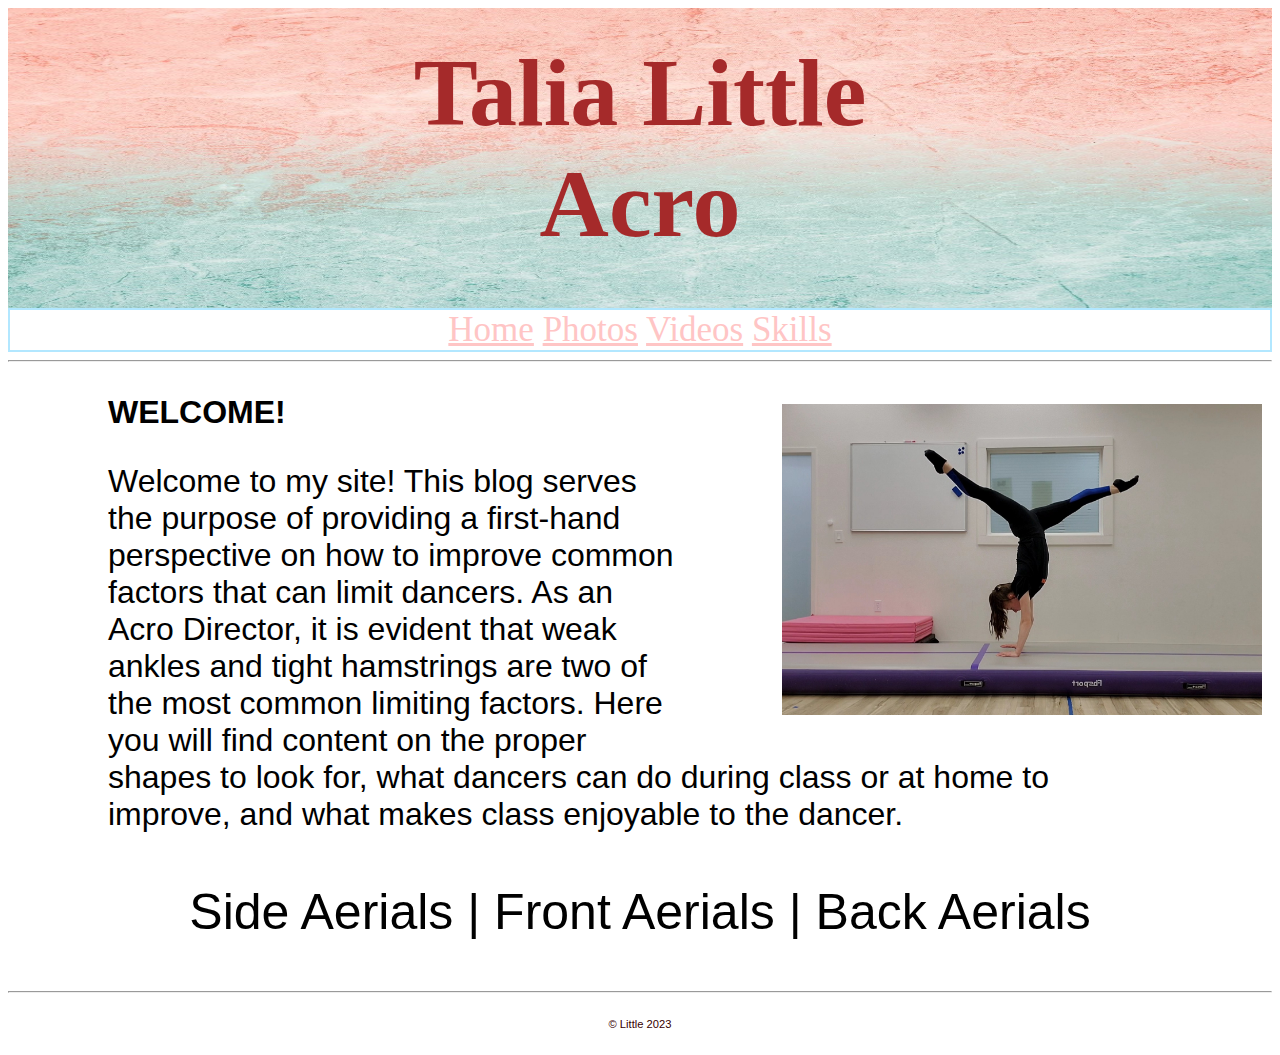
<file: index.html>
<!DOCUTYPE html> 
<html lang=""en">
<head>
    <link rel="stylesheet" href="style.css">
    <title>Talia Little Acro</title>
</head>




    <div class="container">
    <img src="background1.jpg" alt="top" style="width:100%; height: 300px;">
    <h2 class="huge">Talia Little Acro</h2>
  </div>

    <div class="sticky">
<nav class="nav">
    <a href="index.html">Home</a>
    <a href="tags.html">Photos</a>
    <a href="media.html">Videos</a>
    <a href="nested.html">Skills</a>
</nav>
    </div>

<hr>

<section>
<img src="handstand.jpg" alt="handstand" width="38%"  id="hp"/>

<p class="para"><b>WELCOME!</b></p>


<p class="para">Welcome to my site! This blog serves the purpose of providing a first-hand perspective on how to improve common factors that can limit dancers.
     As an Acro Director, it is evident that weak ankles and tight hamstrings are two of the most common limiting factors.
      Here you will find content on the proper shapes to look for, what dancers can do during class or at home to improve, and what makes class enjoyable to the dancer. </p>

 </section>



 <p style="font-size: 50px">Side Aerials | Front Aerials | Back Aerials</p>



<hr>


<footer>
    <p class="copyright">© Little 2023</p>
</footer>















































<!--
<h1 class="myDiv">What is College Gymnastics?</h1>


<section class="mydiv section">
<figure><img src="gymnast.jpg" width="30%"></figure>

<figcaption><p><q>I was like, alright. I hold my power. I'm not going to the Olympics because everyone wants me to; I'm going to college because <em>I</em> want to.</q><br> <small> ~<b>Katelyn Ohashi</b>, a former college gymnast at the University of California (<abbr>UCLA</abbr>)</small></p></figcaption>
</section>

<div class="sticky">
<h2>College gymnastics</h2>
</div>

<p>College gymnastics is a very intense sport. It requires great athleticism and a large amount of determiniation. Gymnastics has four main events, and each event is also known as an apparatus.</p>

<h4>The four events in Olympic order:</h4>


<ol> 
    <li>Vault</li>
    <li>Bars</li>
    <li>Beam</li>
    <li>Floor</li>
</ol>

<p>College gymnasts can compete in all four events, or they can be a specalist on one or multiple events.</p>

<p>A gymnast who competes on all four events is known as an <i>all-arounder.</i></p>

<hr>
<br>

<div id="center">

<p><dfn><b>Valut</b></dfn> involves a stationary table that gymnasts sprint toward and perfom flips over.</p>


<p><dfn><b>Bars</b></dfn> consists of two uneven bars that gymnasts perform circles around, flip over, and dismount off of.</p>


<p><dfn><b>Beam</b></dfn> consists of a four-inch wide platform that gymnasts flip on and dismount off of.</p>


<p><dfn><b>Floor</b></dfn> involves a springy surface that gymnasts dance and flip on.</p>
</div>

<br> 

<hr>




<H4>A few examples of college gymnastics teams are:</H4>


<element class="div">
<p class="list">Boise State gymnastics<br>
Southern Utah gymnastics<br>
Utah State gymnastics<br> 
Alabama gymnastics<br>
West Virginia gymnastics</p>
</element>

<h2>Promo Video</h2>

<p>College teams compete against each other in bi-meets or quad-meets. A bi-meet consists of two teams and a quad-meet consists of four teams. <br> To gather fans and grow excitment for the upcoming season, college teams put together promo videos that showcase their progress.</p>
    
<p>These promo videos help gather a large crowd for competitions. UCLA gymnastics YouTube page shows many different forms of promo videos. <a class="pseudo" href="https://www.youtube.com/@uclaathletics">Visit UCLA'S YouTube!</a></p>

<p>At a gymnastics competition, the crowd cheers for each gymnast as they are on the equipment. An example of loud cheering is shown in the audio below.</p>

<audio controls>
    <source src="cheering.mp3" type="audio/mpeg">
  </audio>

<p>A few different ways to watch college gymnastics are...
</p>

<ul id="widelist">
    <li>Come watch a meet in person</li>
    <li>Watch the live stream</li>
    <li>Watch the meet on demand</li>
</ul>


<footer>(Updated in 2023)</footer>

-->




<!--
<h1>Why You Should Stop ‘Gamifying’ Your Health and Fitness</h1>
<h4>You don't need to chase a fake goal to be able to chase a real goal.</h4>
<p>By <b>Beth Skwarecki</b></p>

<img src="fitness3.jpg.jpg" width="80%">

<p>Whenever there’s a task you don’t want to do, there’s a guaranteed way to feel worse about it: Just add a whole layer of guilt and disappointment on top. Streaks that you’ll inevitably break, badges you don’t care about, check-in notifications that bug you when you were just trying to relax. Ahh, gamification.</p>

<p>Before we talk about all the reasons gamification is bullshit, let’s talk about why games work the way they do. In a roleplaying game, you earn “experience points” as a metaphor for real-life experience. You earn fake money because it’s meant to mimic the concept of real-life money. You’re given a quest because, in real life, people work hard in pursuit of goals. Games have these metrics and structures because the game is trying to imitate real life.</p>

<h3>Aim for consistency, not streaks</h3>

<p>Streaks entertain you during good times with the explicit goal of heaping disappointment on you when you slip up. And they’re a particularly harmful type of misdirection, because people easily become more focused on the streak than on whatever reason they were doing the streak in the first place.</p>

<p>Consistency in the long term is what matters to your body. Streaks only matter to app developers. Why do you think the Apple Watch wants you standing for 12 hours each day? It’s so you wear their watch during all your waking hours. The “stand” goal is programmed into the app because it benefits Apple, not you.</p>

<ul>
<li>Running a local 5K, and trying to finish in the top X percent of your age group.</li>
<li>Competing in something like a powerlifting meet, where you try to put up the best possible total on meet day.</li>
<li>Joining a recreational sports league, and getting to know the members of your softball/soccer/pickleball team while either crushing the competition or commiserating about your inability to do so.</li>
</ul> 




<footer> 
    <p>@Talia Little</p>
</footer>




<header>
    <h1>This is the Main Headline</h1>
</header> 

<iframe width="560" height="315" 
src="https://www.youtube.com/embed/Vp14KeHe0DM"></iframe>

<button>Click!</button>


<ul> 
    <li>Idaho</li>
    <li>California</li>
    <li>Oregon</li>
</ul> 

<ol> 
    <li>Idaho</li>
    <li>California</li>
    <li>Oregon</li>
</ol>

<p>Millie said, <q>HTML is the 
    backbone of the web.</q></p>

    <a href="https://www.w3schools.com/">Visit W3Schools.com</a>


</body>

</html>

-->
</file>
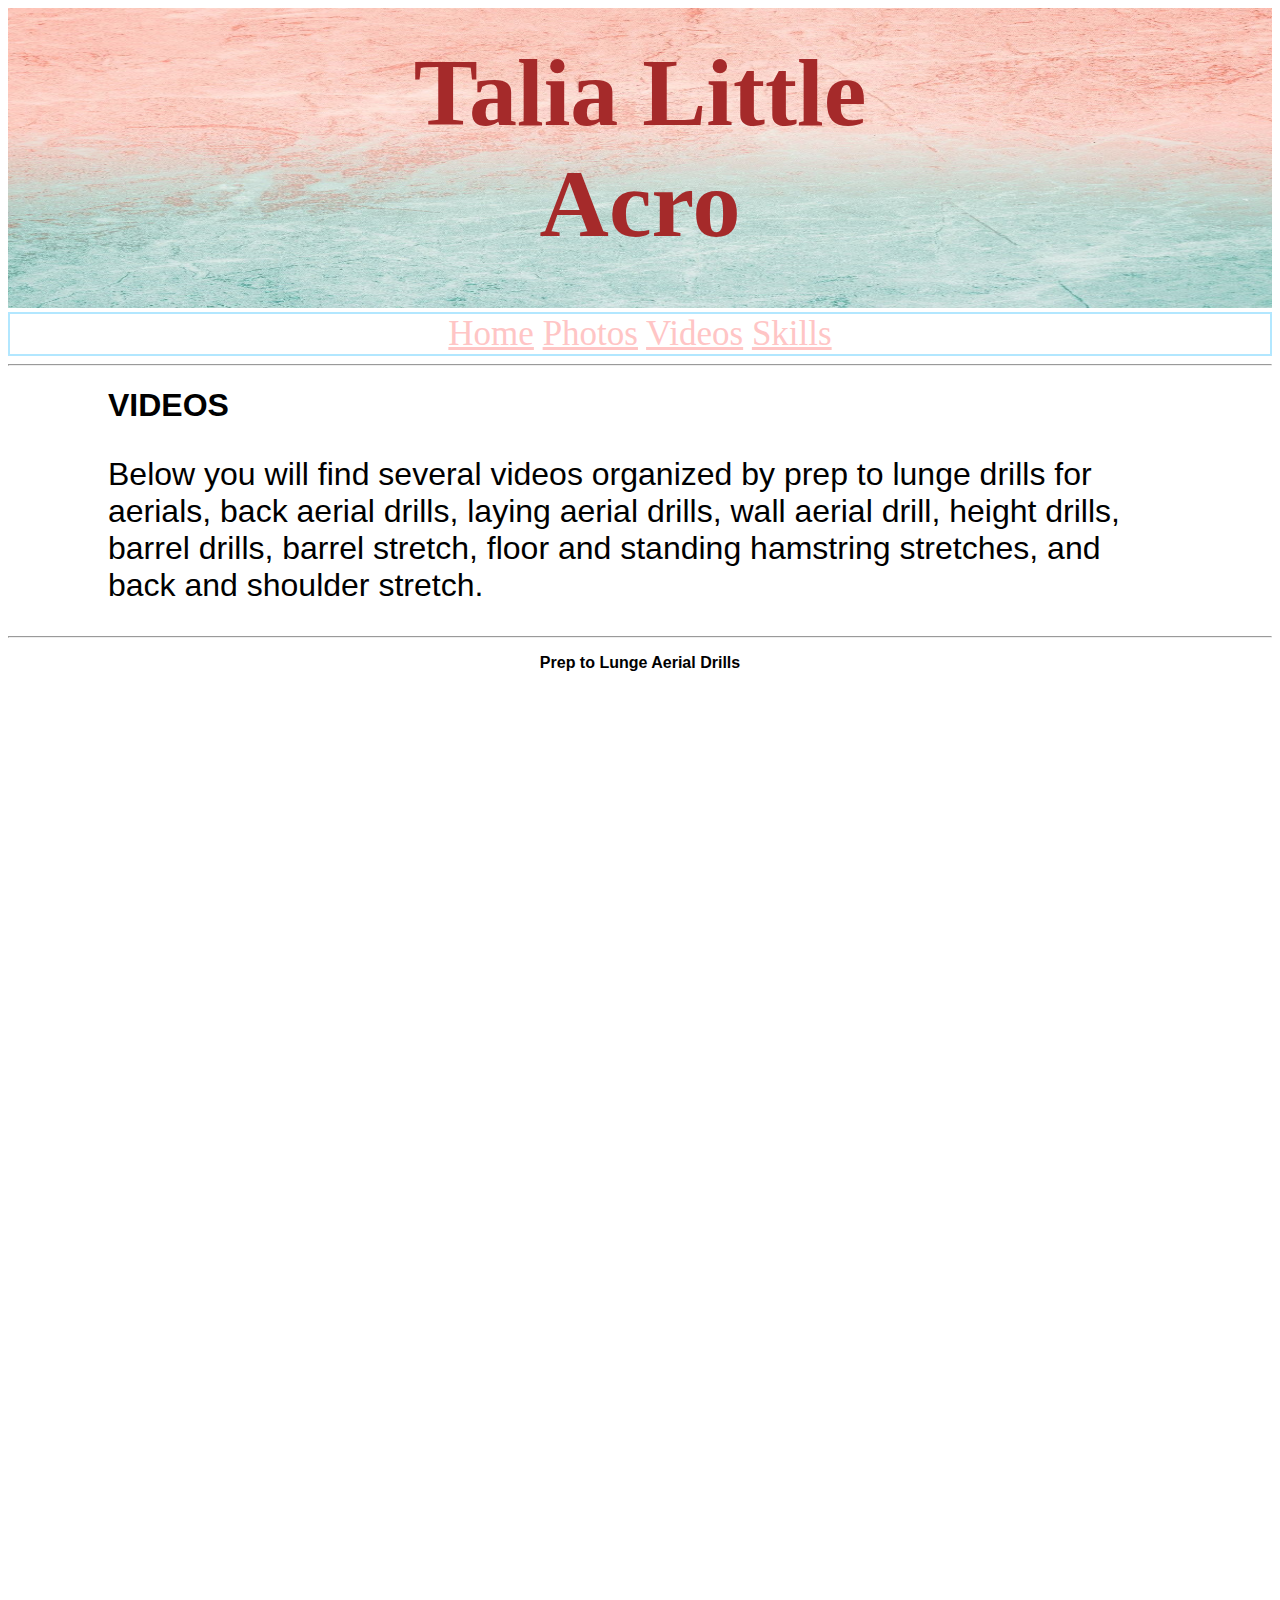
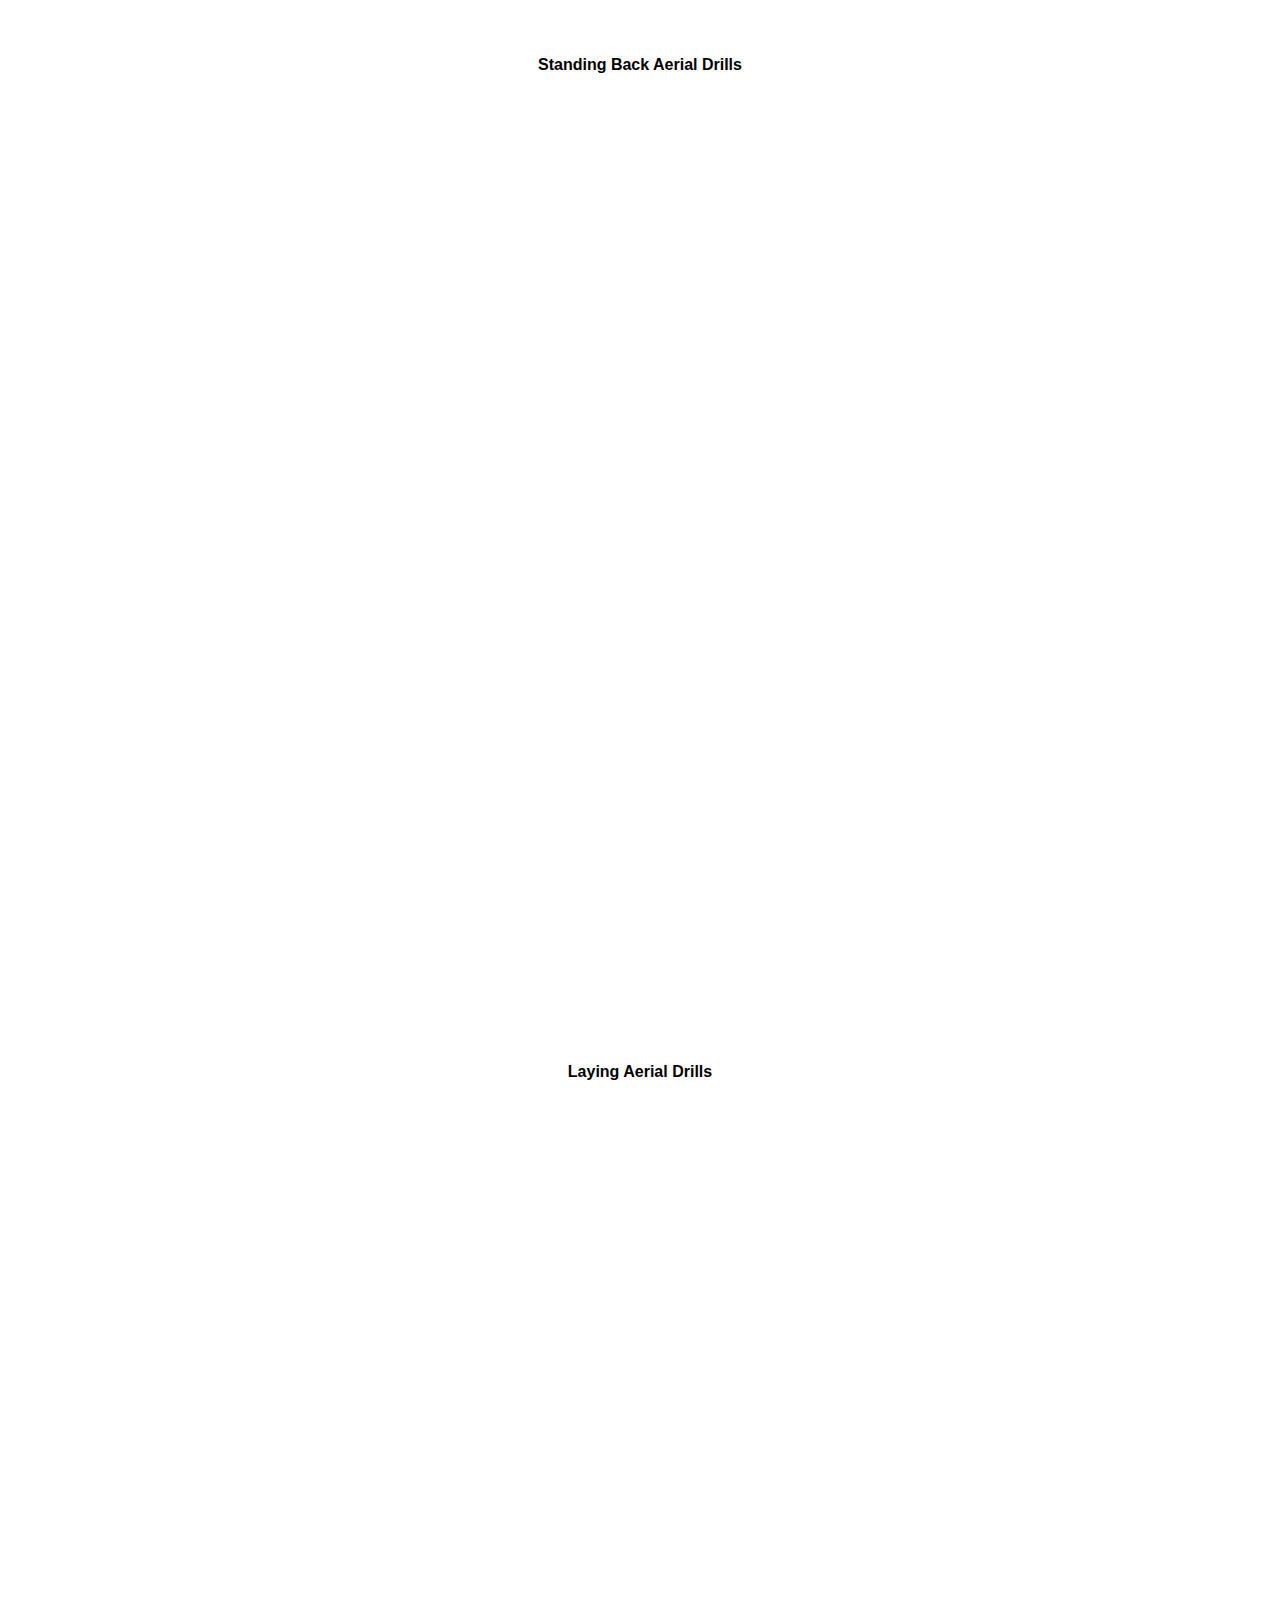
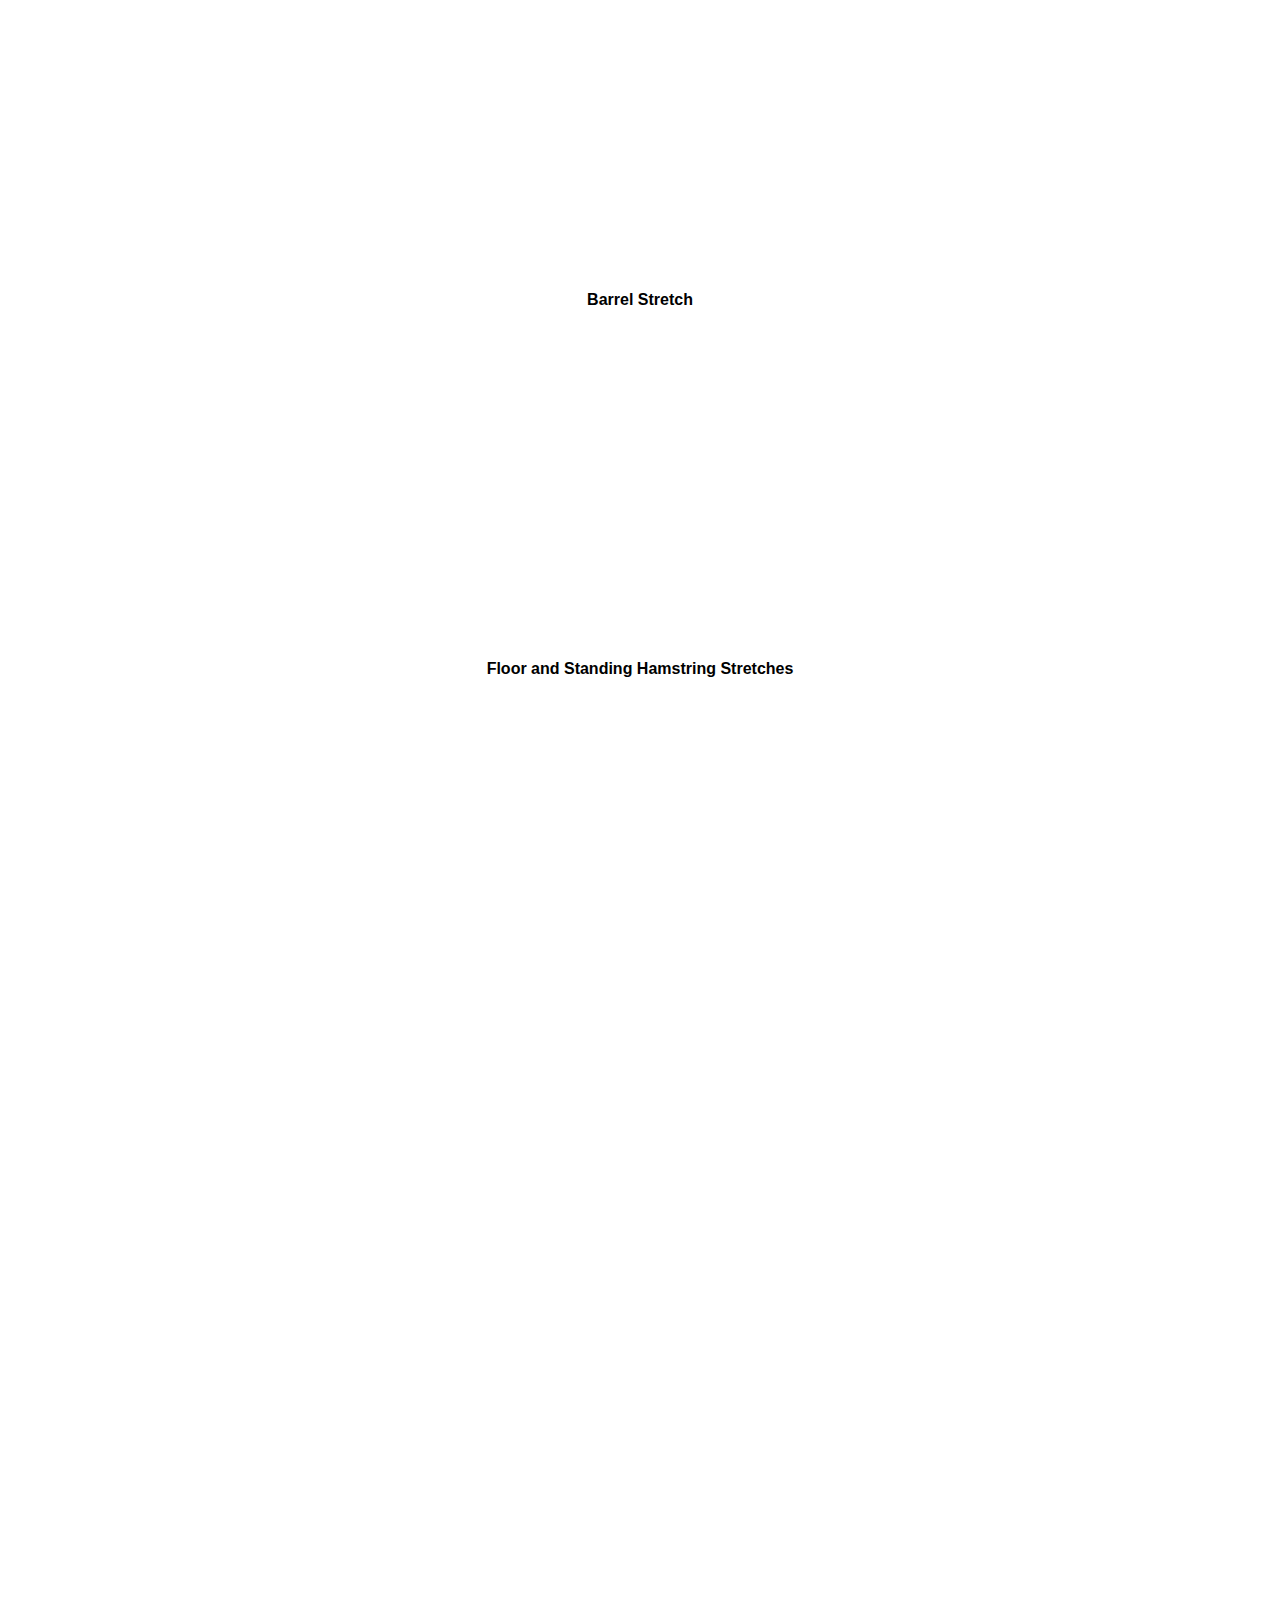
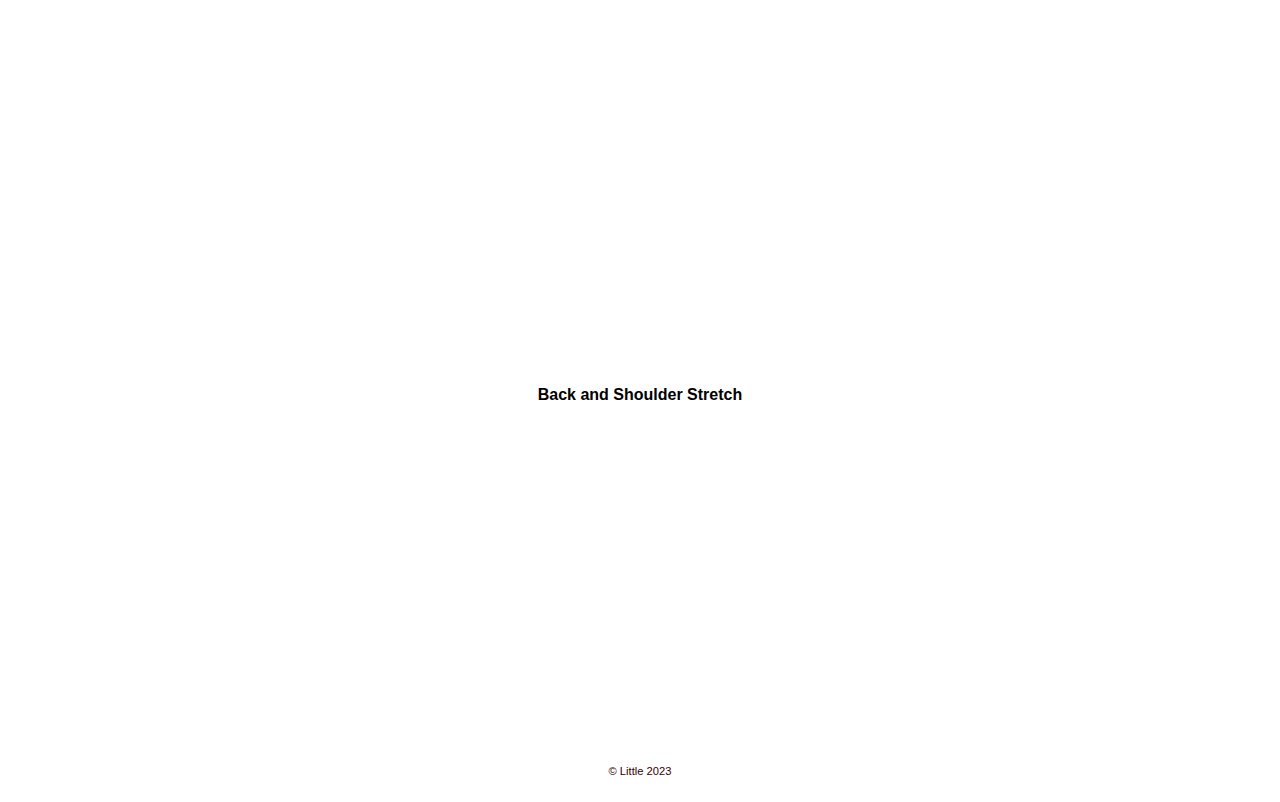
<file: media.html>
<!DOCTYPE html>
<html>
    <head>
        <link rel="stylesheet" href="style.css">
        




    <div class="container">
        <img src="background1.jpg" alt="top" style="width:100%; height: 300px;">
        <h2 class="huge">Talia Little Acro</h2>
        
      </div>
    
    
    
    
   
        <div class="sticky">
    <nav class="nav">
        <a href="index.html">Home</a>
        <a href="tags.html">Photos</a>
        <a href="media.html">Videos</a>
        <a href="nested.html">Skills</a>
    </nav>
        </div>
    
    <hr>
    
    <h1 class="para">VIDEOS</h1>
    
   
    <p class="para">Below you will find several videos organized by prep to lunge drills for aerials, back aerial drills, laying aerial drills, wall aerial drill, height drills, barrel drills, barrel stretch, floor and standing hamstring stretches, and back and shoulder stretch. </p>
    
    
    
    <hr>



<p><b>Prep to Lunge Aerial Drills</b></p>

    <div class="center">
        <iframe width="560" height="315" src="https://www.youtube.com/embed/FPkztuqcw7k" title="YouTube video player" frameborder="0" allow="accelerometer; autoplay; clipboard-write; encrypted-media; gyroscope; picture-in-picture; web-share" allowfullscreen></iframe>
</div>

<div class="center"><iframe width="560" height="315" src="https://www.youtube.com/embed/IB0UfsNtt7g" title="YouTube video player" frameborder="0" allow="accelerometer; autoplay; clipboard-write; encrypted-media; gyroscope; picture-in-picture; web-share" allowfullscreen></iframe></div>

<div class="center"><iframe width="560" height="315" src="https://www.youtube.com/embed/644h9YCI6TE" title="YouTube video player" frameborder="0" allow="accelerometer; autoplay; clipboard-write; encrypted-media; gyroscope; picture-in-picture; web-share" allowfullscreen></iframe></div>

<div class="center"><iframe width="560" height="315" src="https://www.youtube.com/embed/50X2T0cZN-o" title="YouTube video player" frameborder="0" allow="accelerometer; autoplay; clipboard-write; encrypted-media; gyroscope; picture-in-picture; web-share" allowfullscreen></iframe></div>

<div class="center"><iframe width="560" height="315" src="https://www.youtube.com/embed/KdW3ioOmis4" title="YouTube video player" frameborder="0" allow="accelerometer; autoplay; clipboard-write; encrypted-media; gyroscope; picture-in-picture; web-share" allowfullscreen></iframe></div>

<div class="center"><iframe width="560" height="315" src="https://www.youtube.com/embed/ItpNlFvomVA" title="YouTube video player" frameborder="0" allow="accelerometer; autoplay; clipboard-write; encrypted-media; gyroscope; picture-in-picture; web-share" allowfullscreen></iframe></div>




<div class="center"><iframe width="560" height="315" src="https://www.youtube.com/embed/wap-rfJeKMI" title="YouTube video player" frameborder="0" allow="accelerometer; autoplay; clipboard-write; encrypted-media; gyroscope; picture-in-picture; web-share" allowfullscreen></iframe></div>

<div class="center"><iframe width="560" height="315" src="https://www.youtube.com/embed/NyMfor2Y4a0" title="YouTube video player" frameborder="0" allow="accelerometer; autoplay; clipboard-write; encrypted-media; gyroscope; picture-in-picture; web-share" allowfullscreen></iframe></div>



<p><b> Standing Back Aerial Drills</b></p>

<div class="center"><iframe width="560" height="315" src="https://www.youtube.com/embed/FQTzhgBhwps" title="YouTube video player" frameborder="0" allow="accelerometer; autoplay; clipboard-write; encrypted-media; gyroscope; picture-in-picture; web-share" allowfullscreen></iframe></div>

<div class="center"><iframe width="560" height="315" src="https://www.youtube.com/embed/XQpU8SFX6Vg" title="YouTube video player" frameborder="0" allow="accelerometer; autoplay; clipboard-write; encrypted-media; gyroscope; picture-in-picture; web-share" allowfullscreen></iframe></div>

<div class="center"><iframe width="560" height="315" src="https://www.youtube.com/embed/AaSy4NoZYRU" title="YouTube video player" frameborder="0" allow="accelerometer; autoplay; clipboard-write; encrypted-media; gyroscope; picture-in-picture; web-share" allowfullscreen></iframe></div>


<p><b>Laying Aerial Drills</b></p>


<div class="center"><iframe width="560" height="315" src="https://www.youtube.com/embed/5zkyPyJVDdg" title="YouTube video player" frameborder="0" allow="accelerometer; autoplay; clipboard-write; encrypted-media; gyroscope; picture-in-picture; web-share" allowfullscreen></iframe></div>

<div class="center"><iframe width="560" height="315" src="https://www.youtube.com/embed/1CYhDAYGX1I" title="YouTube video player" frameborder="0" allow="accelerometer; autoplay; clipboard-write; encrypted-media; gyroscope; picture-in-picture; web-share" allowfullscreen></iframe></div>

<div class="center"><iframe width="560" height="315" src="https://www.youtube.com/embed/zClh8kVO86E" title="YouTube video player" frameborder="0" allow="accelerometer; autoplay; clipboard-write; encrypted-media; gyroscope; picture-in-picture; web-share" allowfullscreen></iframe></div>

<p><b>Wall Aerial Drill</b></p>

<div class="center"><iframe width="560" height="315" src="https://www.youtube.com/embed/GmZ1dF6yZlU" title="YouTube video player" frameborder="0" allow="accelerometer; autoplay; clipboard-write; encrypted-media; gyroscope; picture-in-picture; web-share" allowfullscreen></iframe></div>


<p><b>Height Drills</b></p>

<div class="center"><iframe width="560" height="315" src="https://www.youtube.com/embed/_fqVwO7vtGI" title="YouTube video player" frameborder="0" allow="accelerometer; autoplay; clipboard-write; encrypted-media; gyroscope; picture-in-picture; web-share" allowfullscreen></iframe></div>

<div class="center"><iframe width="560" height="315" src="https://www.youtube.com/embed/qlQgI5a6caU" title="YouTube video player" frameborder="0" allow="accelerometer; autoplay; clipboard-write; encrypted-media; gyroscope; picture-in-picture; web-share" allowfullscreen></iframe></div>

<div class="center"><iframe width="560" height="315" src="https://www.youtube.com/embed/o9aT3QfpCGE" title="YouTube video player" frameborder="0" allow="accelerometer; autoplay; clipboard-write; encrypted-media; gyroscope; picture-in-picture; web-share" allowfullscreen></iframe></div>

<div class="center"><iframe width="560" height="315" src="https://www.youtube.com/embed/OJfkQ5JX1go" title="YouTube video player" frameborder="0" allow="accelerometer; autoplay; clipboard-write; encrypted-media; gyroscope; picture-in-picture; web-share" allowfullscreen></iframe></div>

<div class="center"><iframe width="560" height="315" src="https://www.youtube.com/embed/1A0nBg8Hazc" title="YouTube video player" frameborder="0" allow="accelerometer; autoplay; clipboard-write; encrypted-media; gyroscope; picture-in-picture; web-share" allowfullscreen></iframe></div>
<div class="center"><iframe width="560" height="315" src="https://www.youtube.com/embed/qvV0icVh5GI" title="YouTube video player" frameborder="0" allow="accelerometer; autoplay; clipboard-write; encrypted-media; gyroscope; picture-in-picture; web-share" allowfullscreen></iframe></div>




<p><b>Barrel Drills</b></p>

<div class="center"><iframe width="560" height="315" src="https://www.youtube.com/embed/eD85S9DvyzQ" title="YouTube video player" frameborder="0" allow="accelerometer; autoplay; clipboard-write; encrypted-media; gyroscope; picture-in-picture; web-share" allowfullscreen></iframe></div>
<div class="center"><iframe width="560" height="315" src="https://www.youtube.com/embed/Npunuzffz7c" title="YouTube video player" frameborder="0" allow="accelerometer; autoplay; clipboard-write; encrypted-media; gyroscope; picture-in-picture; web-share" allowfullscreen></iframe></div>



<p><b>Barrel Stretch</b></p>

<div class="center"><iframe width="560" height="315" src="https://www.youtube.com/embed/k92-6yF3dm4" title="YouTube video player" frameborder="0" allow="accelerometer; autoplay; clipboard-write; encrypted-media; gyroscope; picture-in-picture; web-share" allowfullscreen></iframe></div>

<p><b>Floor and Standing Hamstring Stretches</b></p>

<div class="center"><iframe width="560" height="315" src="https://www.youtube.com/embed/BtWUtm5AJeo" title="YouTube video player" frameborder="0" allow="accelerometer; autoplay; clipboard-write; encrypted-media; gyroscope; picture-in-picture; web-share" allowfullscreen></iframe></div>
<div class="center"><iframe width="560" height="315" src="https://www.youtube.com/embed/Lb1QQHwHtxc" title="YouTube video player" frameborder="0" allow="accelerometer; autoplay; clipboard-write; encrypted-media; gyroscope; picture-in-picture; web-share" allowfullscreen></iframe></div>
<div class="center"><iframe width="560" height="315" src="https://www.youtube.com/embed/z93Mfkj74EU" title="YouTube video player" frameborder="0" allow="accelerometer; autoplay; clipboard-write; encrypted-media; gyroscope; picture-in-picture; web-share" allowfullscreen></iframe></div>
<div class="center"><iframe width="560" height="315" src="https://www.youtube.com/embed/Zangxf8TPes" title="YouTube video player" frameborder="0" allow="accelerometer; autoplay; clipboard-write; encrypted-media; gyroscope; picture-in-picture; web-share" allowfullscreen></iframe></div>

<p><b>Back and Shoulder Stretch </b></p>

<div class="center"><iframe width="560" height="315" src="https://www.youtube.com/embed/d9XQPePehc0" title="YouTube video player" frameborder="0" allow="accelerometer; autoplay; clipboard-write; encrypted-media; gyroscope; picture-in-picture; web-share" allowfullscreen></iframe></div>









    <footer>
        <p class="copyright">© Little 2023</p>
    </footer>







<!--


    <img src="chalk.png" alt="chalk" style="width:30%">
    <br>
    <img src="gymnast.jpg" width="30%">

    <br>
    
    <audio controls>
        <source src="cheering.mp3" type="audio/mpeg">
      </audio> 







      <footer>(Updated in 2023)</footer>
    -->
</file>
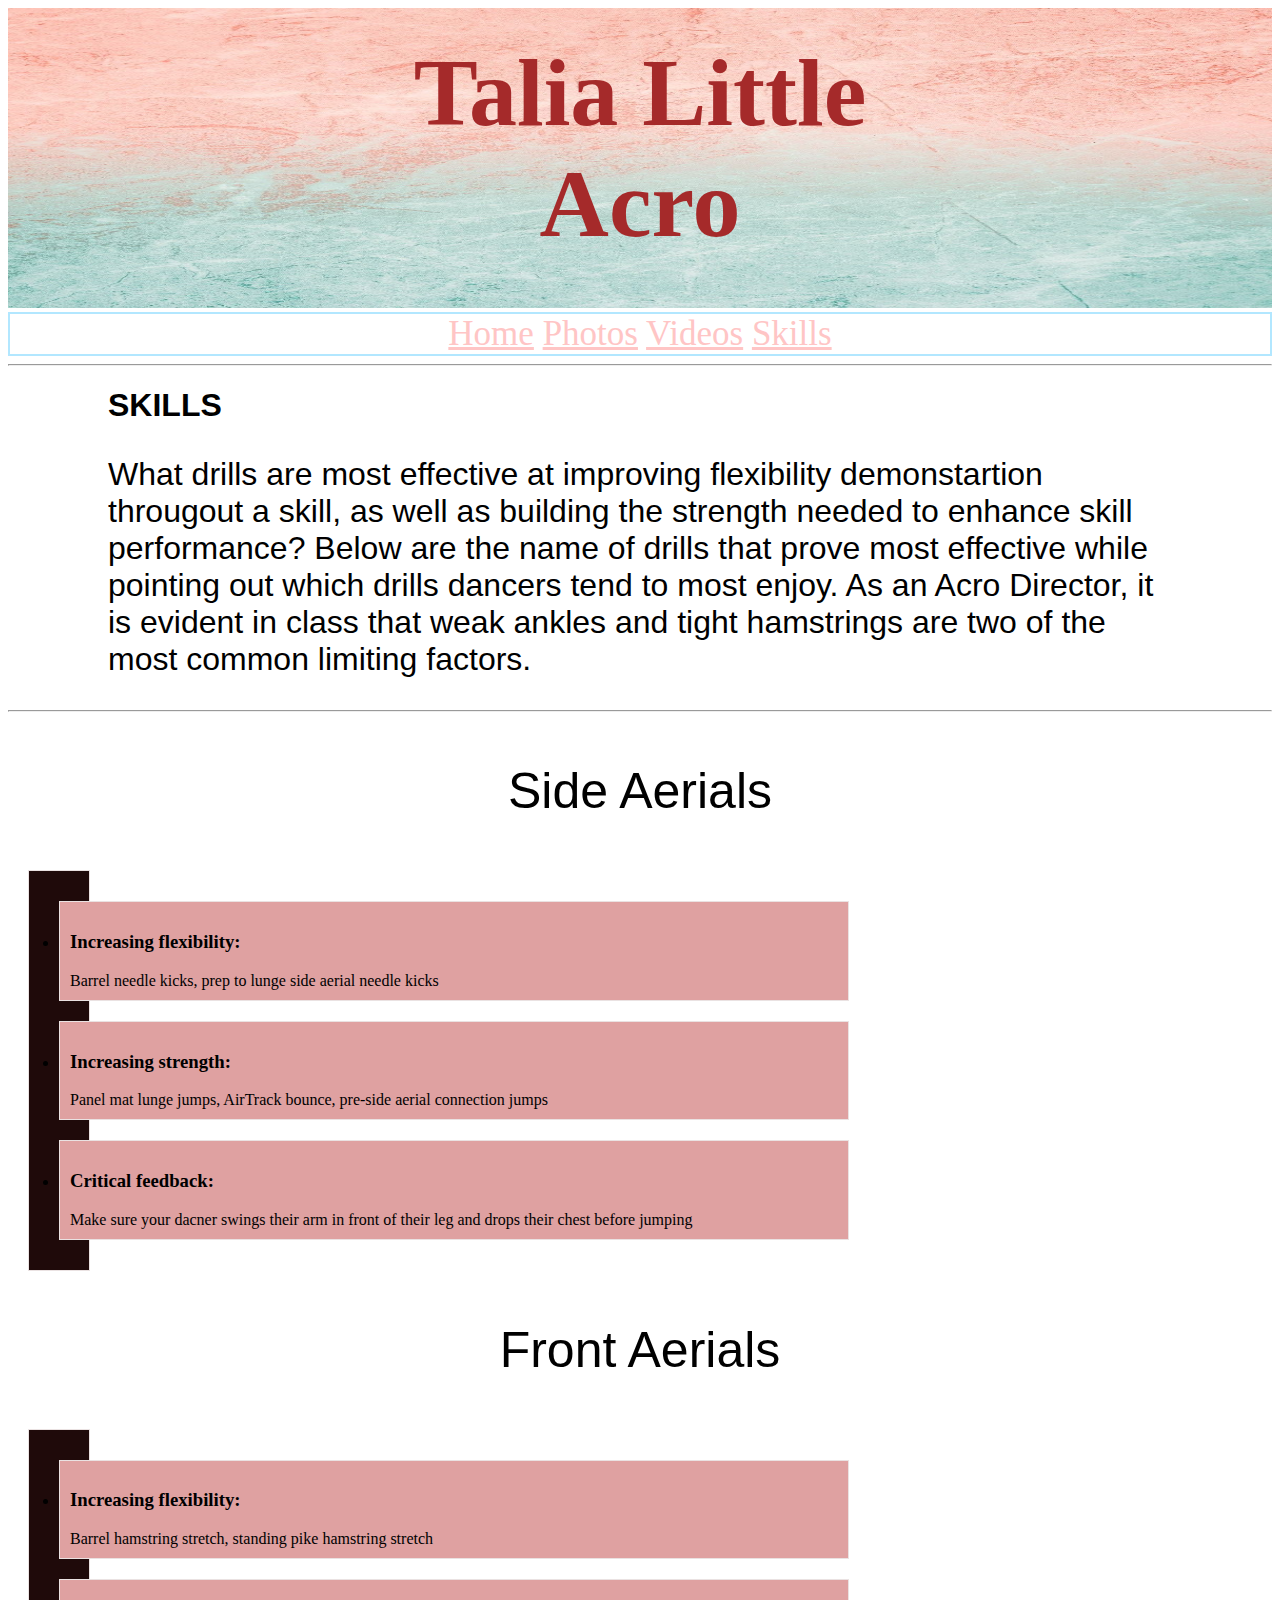
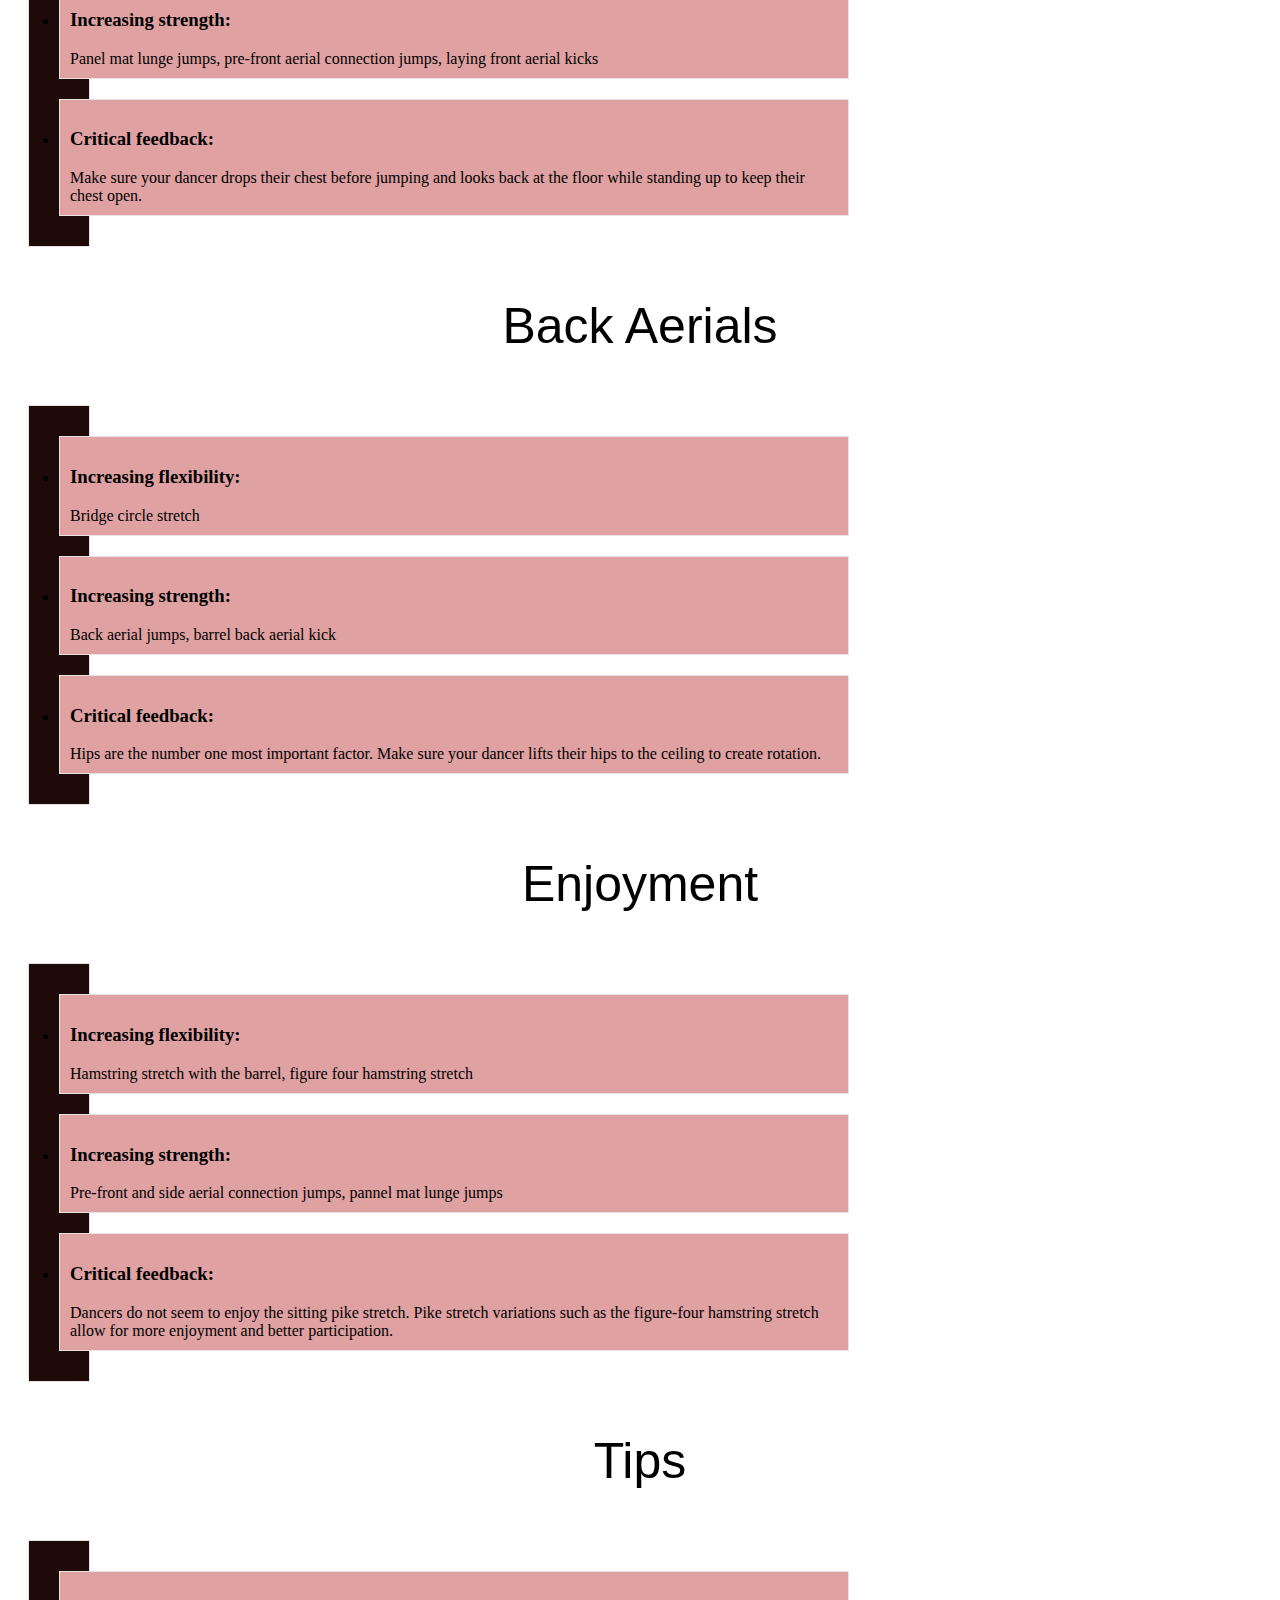
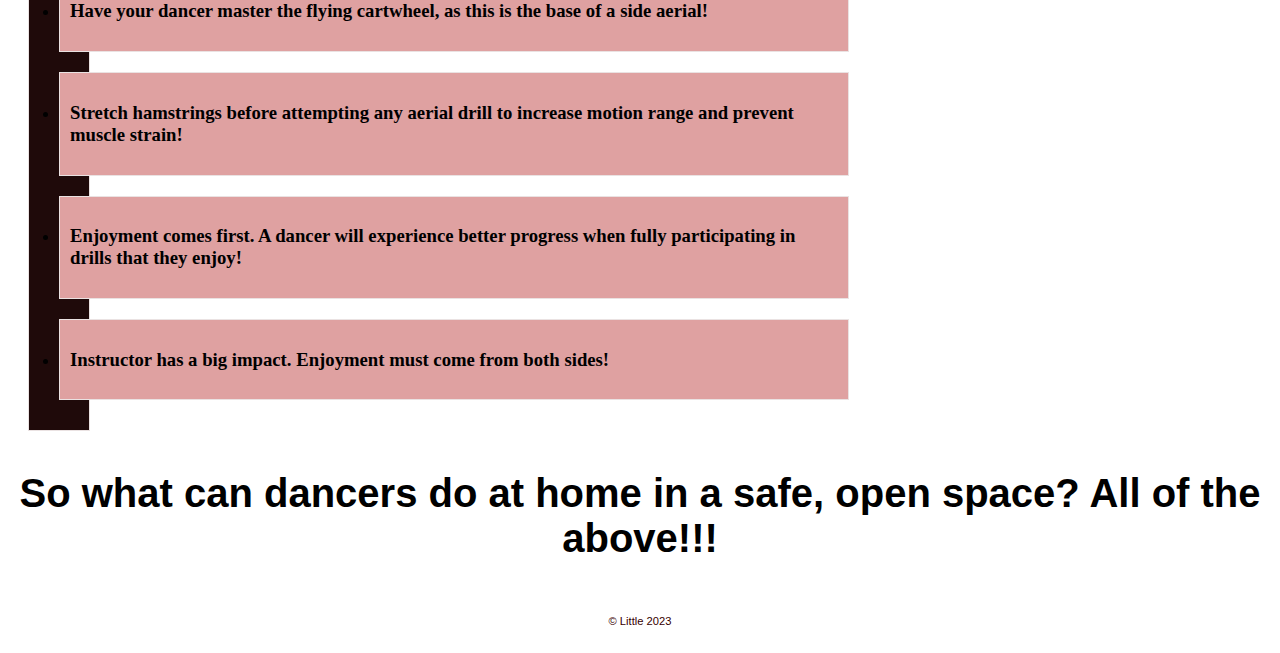
<file: nested.html>
<!DOCTYPE html>
<html>
    <head>
        <link rel="stylesheet" href="style.css">
        



        <div class="container">
            <img src="background1.jpg" alt="top" style="width:100%; height: 300px">
            <h2 class="huge">Talia Little Acro</h2>
          </div>

    
    
    
    <body> 
        <div class="sticky">
    <nav class="nav">
        <a href="index.html">Home</a>
        <a href="tags.html">Photos</a>
        <a href="media.html">Videos</a>
        <a href="nested.html">Skills</a>
    </nav>
        </div>
    
    <hr>
    
    <h1 class="para" >SKILLS</h1>
    
    
    <p class="para">What drills are most effective at improving flexibility demonstartion througout a skill, as well as building the strength needed to enhance skill performance? Below are the name of drills that prove most effective while pointing out which drills dancers tend to most enjoy. 
         As an Acro Director, it is evident in class that weak ankles and tight hamstrings are two of the most common limiting factors. </p>
    
    
    
    <hr>

    <p style="font-size: 50px">Side Aerials</p>

<ul id="widelist"> 
    <li><h3>  Increasing flexibility:</h3> Barrel needle kicks, prep to lunge side aerial needle kicks</li>
    <li><h3> Increasing strength:</h3> Panel mat lunge jumps, AirTrack bounce, pre-side aerial connection jumps</li>
    <li><h3>Critical feedback:</h3> Make sure your dacner swings their arm in front of their leg and drops their chest before jumping</li>
   </ul>

    <p style="font-size: 50px">Front Aerials</p>
    

 <ul id="widelist"> 
    <li><h3>  Increasing flexibility:</h3> Barrel hamstring stretch, standing pike hamstring stretch</li>
    <li><h3> Increasing strength:</h3> Panel mat lunge jumps, pre-front aerial connection jumps, laying front aerial kicks</li>
    <li><h3>Critical feedback:</h3> Make sure your dancer drops their chest before jumping and looks back at the floor while standing up to keep their chest open.</li>
   </ul>

    <p style="font-size: 50px">Back Aerials</p>
 
    <ul id="widelist"> 
        <li><h3>  Increasing flexibility:</h3> Bridge circle stretch  </li>
        <li><h3> Increasing strength:</h3> Back aerial jumps, barrel back aerial kick </li>
        <li><h3>Critical feedback:</h3> Hips are the number one most important factor. Make sure your dancer lifts their hips to the ceiling to create rotation.</li>
       </ul>

    <p style="font-size: 50px">Enjoyment</p>

<ul id="widelist"> 
    <li><h3>  Increasing flexibility:</h3> Hamstring stretch with the barrel, figure four hamstring stretch  </li>
    <li><h3> Increasing strength:</h3> Pre-front and side aerial connection jumps, pannel mat lunge jumps</li>
    <li><h3>Critical feedback:</h3> Dancers do not seem to enjoy the sitting pike stretch. Pike stretch variations such as the figure-four hamstring stretch allow for more enjoyment and better participation.</li>
   </ul>



<p style="font-size: 50px">Tips</p>


<ul id="widelist"> 
    <li><h3>  Have your dancer master the flying cartwheel, as this is the base of a side aerial!</h3>    </li>
    <li><h3>  Stretch hamstrings before attempting any aerial drill to increase motion range and prevent muscle strain!</h3>    </li>
    <li><h3>  Enjoyment comes first. A dancer will experience better progress when fully participating in drills that they enjoy!</h3>    </li>
    <li><h3>  Instructor has a big impact. Enjoyment must come from both sides!</h3>    </li>
</ul>



    <p style="font-size: 40px"><b>So what can dancers do at home in a safe, open space? All of the above!!!</b></p>




    <footer>
        <p class="copyright">© Little 2023</p>
    </footer>


    <!--

    <div class="container">
        <img src="chalk.png" alt="chalk" style="width:100%; height: 600px;">
        <div class="myDiv large background centered"><h1><span style="color:brown">What a Gymnast <i>Needs</i> for Competition</span></h1></div>
      </div>


    <Div> 
        <P>Each event may require different essentials to help a gymnast train. For example, <em><b>Bars</b></em> requires gymnasts to have grips. Other essentials are...</P>
    </Div>
    
   <ul id="widelist"> 
    <li><h3>Chalk or <q>Powder</q></li></h3></li>
    <li><h3>Water</h3></li>
    <li><h3>Body Tape</h3></li>
    <li><h3>Tiger Balm</h3></li>
   </ul>


<element id="container">
   <dl>
   <li>What gymnasts might need for...<dt><b><em>Beam:</em></b></dt><dd>-wrist guards, chalk, body tape</dd></li> <br>
    <li>What gymnasts might need for...<dt><b><em>Floor:</em></b></dt><dd>-body tape, music, wrist guards, ankle braces, chalk</dd></li> <br>
    <li>What gymnasts might need for...<dt><b><em>Vault:</em></b></dt><dd>-tape to line the runway, wrist guards, chalk</dd></li> <br>
   </dl>
</element>

<div class="absolute"><p>NCAA Gymnastics</p></div>




    <footer>(Updated in 2023)</footer>
-->
</file>
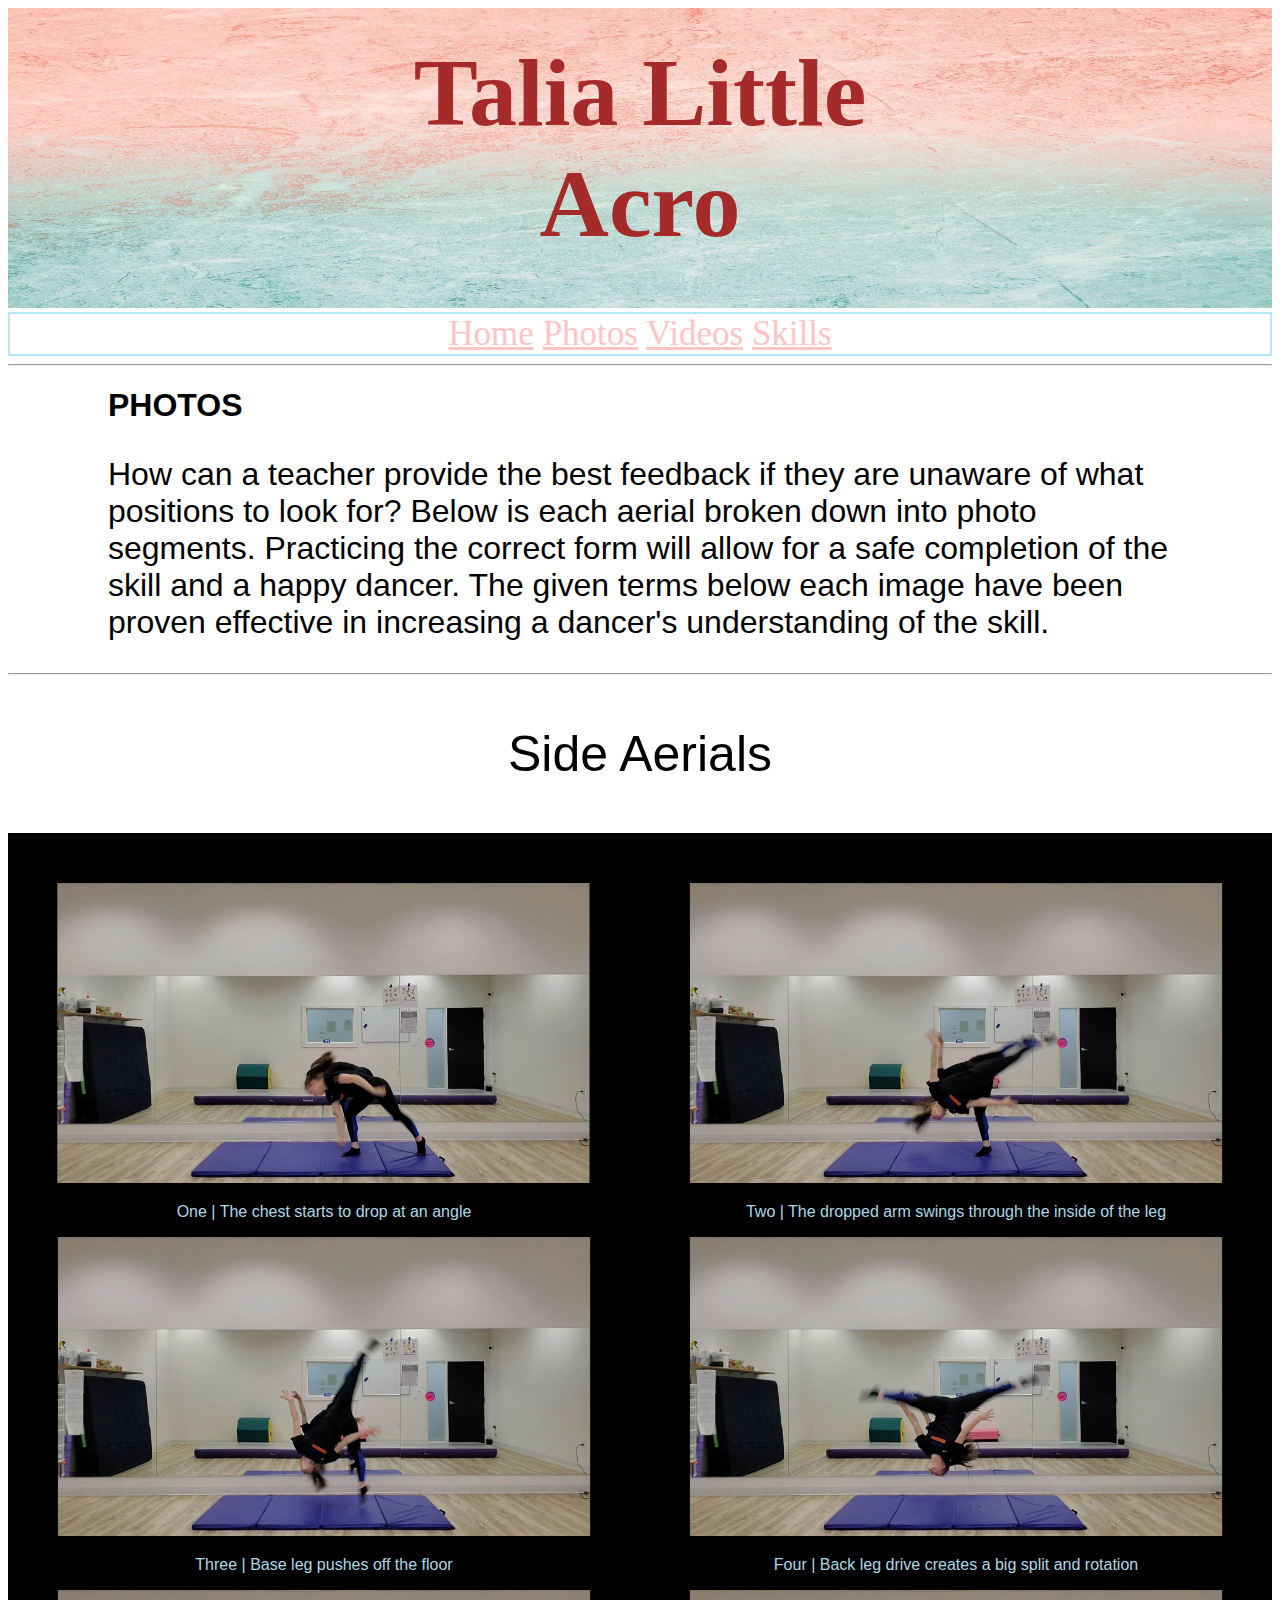
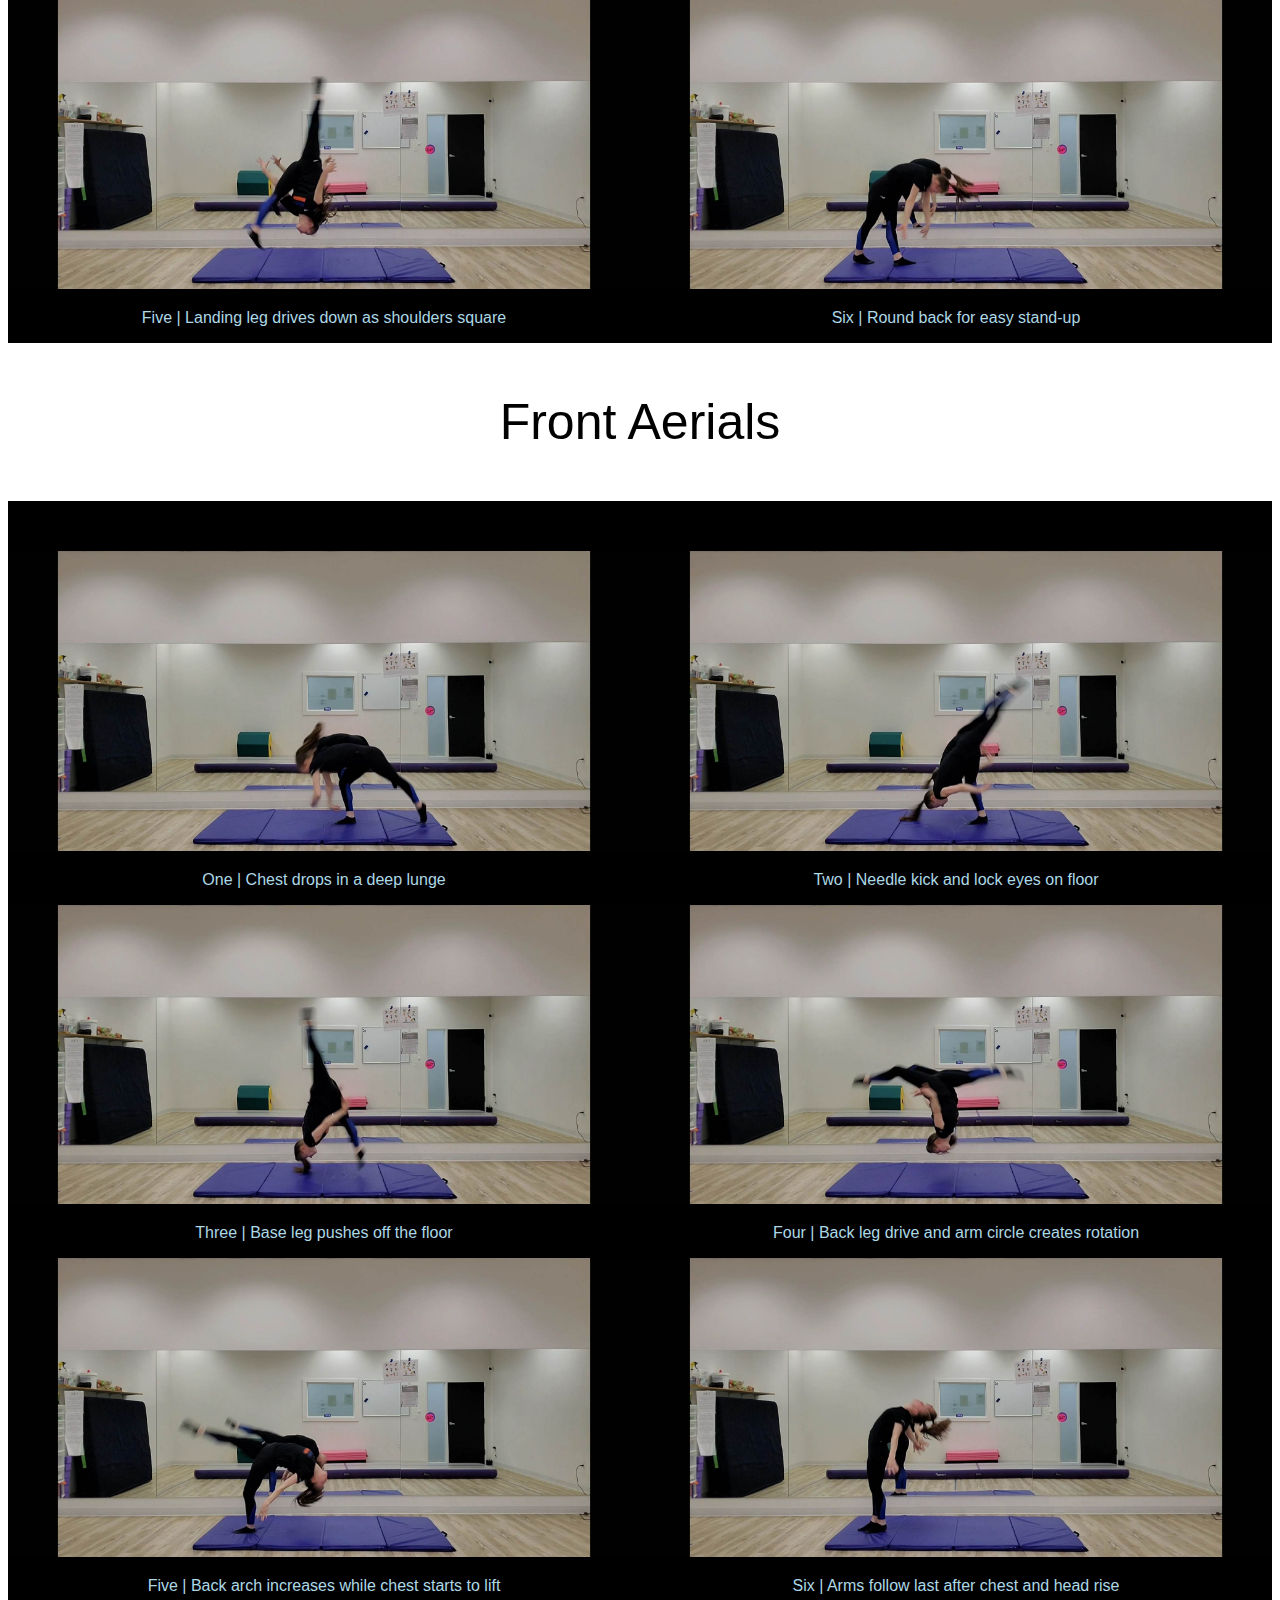
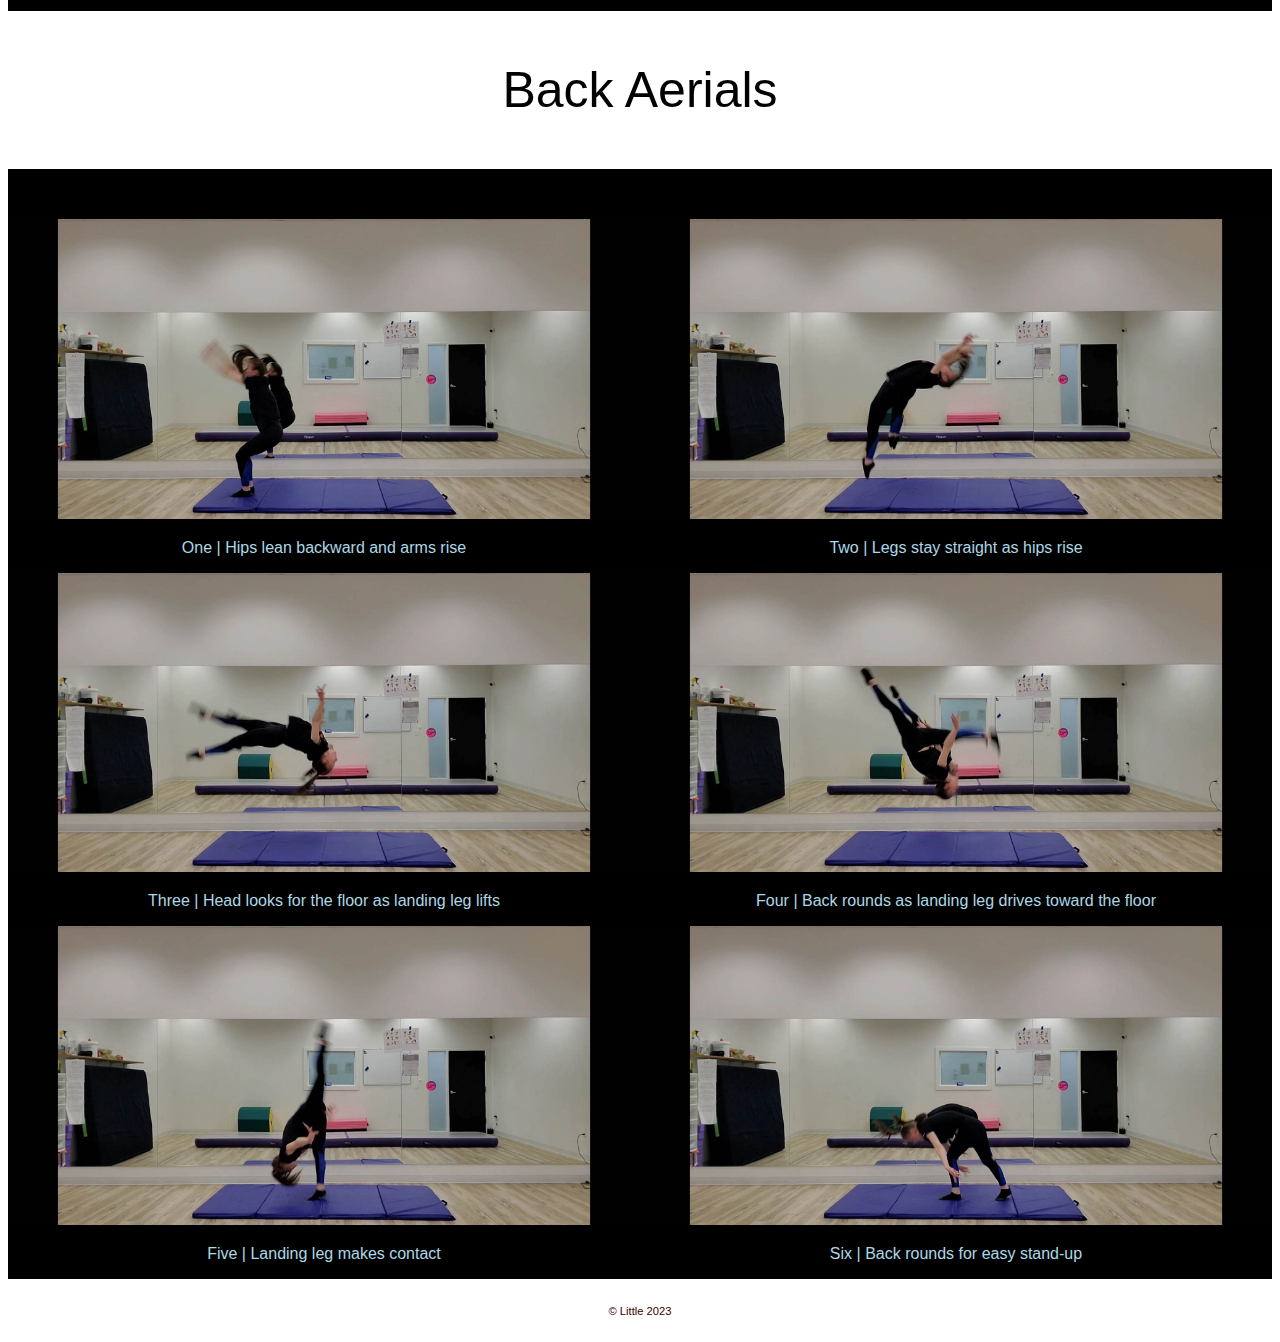
<file: tags.html>
<!DOCTYPE html>

    <html lang=""en">
    <head> 
        <link rel="stylesheet" href="style.css">
        <title>Talia Little Acro</title>
    </head>
  


    <div class="container">
        <img src="background1.jpg" alt="top" style="width:100%; height: 300px;">
        <h2 class="huge">Talia Little Acro</h2>
      </div>
    
    
    
    
    <body> 
        <div class="sticky">
    <nav class="nav">
        <a href="index.html">Home</a>
        <a href="tags.html">Photos</a>
        <a href="media.html">Videos</a>
        <a href="nested.html">Skills</a>
    </nav>
        </div>
    
    <hr>
    
    <h1 class="para">PHOTOS</h1>
    
    
    <p class="para">How can a teacher provide the best feedback if they are unaware of what positions to look for? Below is each aerial broken down into photo segments. Practicing the correct form will allow for a safe completion of the skill and a happy dancer. The given terms below each image have been proven effective in increasing a dancer's understanding of the skill.  </p>
    
    
    
    <hr>

    <p style="font-size: 50px">Side Aerials</p>


    <div class="row">
        <div class="column">
            <p>.</p>
          <img src="lunge sidee.jpg" alt="image" style="width:100%">
          <p class="pink">One | The chest starts to drop at an angle</p>
        </div>
        <div class="column">
            <p>.</p>
          <img src="needle side.jpg" alt="image" style="width:100%">
          <p class="pink">Two | The dropped arm swings through the inside of the leg</p>
        </div>
        <div class="column">
          <img src="take off side.jpg" alt="image" style="width:100%">
          <p class="pink">Three | Base leg pushes off the floor</p>
        </div>
        <div class="column">
            <img src="very middle side.jpg" alt="image" style="width:100%">
            <p class="pink">Four | Back leg drive creates a big split and rotation</p>
          </div>
          <div class="column">
            <img src="middle side.jpg" alt="image" style="width:100%">
            <p class="pink">Five | Landing leg drives down as shoulders square</p>
          </div>
          <div class="column">
              <img src="round side.jpg" alt="image" style="width:100%">
              <p class="pink">Six | Round back for easy stand-up</p>
            </div>
      </div>


    <p style="font-size: 50px">Front Aerials</p>

    <div class="row">
        <div class="column">
            <p>.</p>
            <img src="lunge side.jpg" alt="image" style="width:100%">
            <p class="pink"> One | Chest drops in a deep lunge</p>
          </div>
        <div class="column">
            <p>.</p>
          <img src="needle front.jpg" alt="image" style="width:100%">
          <p class="pink">Two | Needle kick and lock eyes on floor</p>
        </div>
        <div class="column">
          <img src="take off front.jpg" alt="image" style="width:100%">
          <p class="pink">Three | Base leg pushes off the floor</p>
        </div>
        <div class="column">
          <img src="middle front.jpg" alt="image" style="width:100%">
          <p class="pink">Four | Back leg drive and arm circle creates rotation</p>
        </div>
        <div class="column">
            <img src="land front.jpg" alt="image" style="width:100%">
            <p class="pink">Five | Back arch increases while chest starts to lift</p>
          </div>
        <div class="column">
            <img src="end front.jpg" alt="image" style="width:100%">
            <p class="pink">Six | Arms follow last after chest and head rise</p>
          </div>
      </div>



    <p style="font-size: 50px">Back Aerials</p>
    
    <div class="row">
        <div class="column">
            <p>.</p>
          <img src="middle back (2).jpg" alt="image" style="width:100%">
          <p class="pink">One | Hips lean backward and arms rise</p>
        </div>
        <div class="column">
            <p>.</p>
            <img src="take off back aerial.jpg" alt="image" style="width:100%">
            <p class="pink">Two | Legs stay straight as hips rise</p>
          </div>
        <div class="column">
          <img src="back middle.jpg" alt="image" style="width:100%">
          <p class="pink">Three | Head looks for the floor as landing leg lifts</p>
        </div>
        <div class="column">
            <img src="middle back.jpg" alt="image" style="width:100%">
            <p class="pink">Four | Back rounds as landing leg drives toward the floor</p>
          </div>
          <div class="column">
            <img src="landing back aerial.jpg" alt="image" style="width:100%">
            <p class="pink">Five | Landing leg makes contact</p>
          </div>
          <div class="column">
            <img src="end backk.jpg" alt="image" style="width:100%">
            <p class="pink">Six |  Back rounds for easy stand-up</p>
          </div>
      </div>




























    


    <footer>
        <p class="copyright">© Little 2023</p>
    </footer>






<!--
    h1 {color:red;}
    h2 {font-weight:500;
        font-size:xx-large;
        text-decoration: underline;}
    h4 {color:rgb(137, 33, 33)}
    footer {color:rgb(74, 74, 161); 
            font-style:bolder;}
    li {background-color: rgb(223, 160, 160);
        border:1px solid rgb(234, 226, 226);
        width:300px;
         padding: 10px;
         margin:20px;}
    
    #widelist {background-color: rgb(31, 10, 10);
        border:1px solid rgb(234, 226, 226);
        width:40px;
         padding: 10px;
         margin:20px;}
    
    #center {text-align:center;
            color:white;
            background-color:black;
            padding:50px;}
    
    .list {background-color: rgb(208, 202, 202);
           border:5px solid black;
           width:170px;
            padding: 50px;
            margin:20px;
            height:89px;}
    
    .container {
        position: relative;
        text-align: center;
        color: rgb(172, 27, 27);}
      
    .centered {
        position: absolute;
        top: 50%;
        left: 50%;
        transform: translate(-50%, -50%);}
    
    a.pseudo:hover {
        color:red;
        font-size:xx-large;
        text-decoration:solid underline;}
    
    .section p {font-family:'Segoe UI', Tahoma, Verdana, sans-serif}
    
    #container dl {font-size:large;}
    
    .div p {text-align: center;}
    
    
    .div {
        width: 1000px;
        height: 127px;
        background-color: rgb(239, 194, 194);
        animation-name: example;
        animation-duration: 5s;
        animation-iteration-count: 1;
        background-position: center;
        }
      
    @keyframes example {
        from {background-color:red;}
        to {background-color:rgb(255, 255, 255)}}
    
    
    div.sticky {
        position: sticky;
        top: 0;
        background-color: rgb(255, 217, 217);
        border: 2px solid #ffc0c0;
        }
    
    div.absolute {
        position: absolute;
        top: 80px;
        right: 10px;
        width: 175px;
        height: 50px;
        border: 3px solid #000000;
        text-align:center;
        border-radius: 8px 8px 8px 8px
        }
    
    
    
    
    
    .large {font-size:xx-large;}
    .background {backdrop-filter: blur(4px);}
    .myDiv {text-align: center;}
    -->































    <!--
    <div class="myDiv large">
    <h1>What is College Gymnastics?</h1>
    </div>

    
    <figcaption><p><q>I was like, alright. I hold my power. I'm not going to the Olympics because everyone wants me to; I'm going to college because <em>I</em> want to.</q><br> <small> ~<b>Katelyn Ohashi</b>, a former college gymnast at the University of California (<abbr>UCLA</abbr>)</small></p></figcaption>
    
    <div class="sticky">
    <header><h2>College gymnastics</h2></header>
    </div>

    <section>
    <p>College gymnastics is a very intense sport. It requires great athleticism and a large amount of determiniation. Gymnastics has four main events, and each event is also known as an apparatus.</p>
    
    <h4>The four events in Olympic order:</h4>
   
    
    <ol> 
        <li>Vault</li>
        <li>Bars</li>
        <li>Beam</li>
        <li>Floor</li>
    </ol>
    
    <p>College gymnasts can compete in all four events, or they can be a specalist on one or multiple events.</p>
    
    <p>A gymnast who competes on all four events is known as an <span style="color:brown"><i>all-arounder.</i></span></p>
    </section>
    
    <hr>
    
    <br>
    
    
    <section class="div">
    <p><dfn><b>Valut</b></dfn> involves a stationary table that gymnasts sprint toward and perfom flips over.</p>
    
    
    <p><dfn><b>Bars</b></dfn> consists of two uneven bars that gymnasts perform circles around, flip over, and dismount off of.</p>
    
    
    <p><dfn><b>Beam</b></dfn> consists of a four-inch wide platform that gymnasts flip on and dismount off of.</p>
    
    
    <p><dfn><b>Floor</b></dfn> involves a springy surface that gymnasts dance and flip on.</p>
   </section>


    <br>
    <hr>
    
    
    
    
    <H4>A few examples of college gymnastics teams are:</H4>
    
    <p class="list">Boise State gymnastics<br>
    Southern Utah gymnastics<br>
    Utah State gymnastics<br> 
    Alabama gymnastics<br>
    West Virginia gymnastics</p>
    
    <header><h2>Promo Video</h2></header>
    
    <p>College teams compete against each other in bi-meets or quad-meets. A bi-meet consists of two teams and a quad-meet consists of four teams. <br> To gather fans and grow excitment for the upcoming season, college teams put together promo videos that showcase their progress.</p>
        
    <p>These promo videos help gather a large crowd for competitions. UCLA gymnastics YouTube page shows many different forms of promo videos. <a class="pseudo" href="https://www.youtube.com/@uclaathletics">Visit UCLA'S YouTube!</a></p>
    
    <p>At a gymnastics competition, the crowd cheers for each gymnast as they are on the equipment. An example of loud cheering is shown in the audio below.</p>
  
    
    <p>A few different ways to watch college gymnastics are...
    </p>
   
    <ul id="widelist">
        <li>Come watch a meet in person</li>
        <li>Watch the live stream</li>
        <li>Watch the meet on demand</li>
    </ul>

    <footer>(Updated in 2023)</footer>
-->
<!-- in class work is below

<section class="#">
    <p>This is my paragraph</p>
    <a href="#">This is a link</a>
    <div>
          <a href="#">This is a 2nd link</a>
    </div>

</section> 

<div class="container3">
    <p>This is my paragraph</p>
    <a href="#">This is a link</a>
    </div>



    <h4 class="green" ID="blue" style="color:brown">This is headline 
        4</h4>

as shown above, the style comes first, then ID, then class, then selector (.h1)

<style>

section a {
    color: green;
    }
    

div.container3 {
     font-size: 50px;
     }


</style>


style sheets always take the bottom tag if a tag is repeated

to override the above, use !important

-->
</file>
<file: style.css>
div.sticky {
    position: sticky;
    top: 0;
    background-color: rgb(255, 255, 255);
    border: 2px solid #b2e7ff;
    }

    .container {
        position: relative;
        text-align: center;}

  .centered {
   position: absolute;
    top: 50%;
    left: 50%;
    transform: translate(-50%, -50%);}

    h1
    {font-family:'Segoe UI', Tahoma, Verdana, sans-serif ;
    Padding-left: 300px}

p 
{font-family:'Segoe UI', Tahoma, Verdana, sans-serif;
text-align: center}




.huge {color: brown;
    position:absolute;
    top: 20%;
    left: 50%;
    transform: translate(-50%, -50%);
    font-size: 600%;
}


.nav {text-align:center;
    font-size: 35px;
}

a {color: rgb(255, 197, 197)}


#widelist {background-color: rgb(31, 10, 10);
    border:1px solid rgb(234, 226, 226);
    width:40px;
     padding: 10px;
     margin:20px;
    position: center}

     li {background-color: rgb(223, 161, 161);
        border:1px solid rgb(234, 226, 226);
        width:60vw;
         padding: 10px;
         margin:20px;
        position:center}


        .column {
            float: left;
            width: 50%;
            padding: 0px;
            background-color: black
          }

          .row::after {
            content: "";
            clear: both;
            display: table;
          }


.pink {color: lightblue}

.container-sm
{position:relative ;
text-align: center}


.picture {
    text-align: center;
    
    }




.center {text-align: center}

#hp  {
    float: right;    
     margin: 10px 10px 10px 100px;
    }



    p.copyright {
        
        width: 100%;
        color: #370000;
        line-height: 40px;
        font-size: 0.7em;
        text-align: center;
        bottom: 1%;;
    }


.title
    {font-family: cursive;
    font-size:90%;}


   .para { text-align: left; 
        Padding-left: 100px ;
        Padding-right: 100px;
        font-size:xx-large}
</file>
